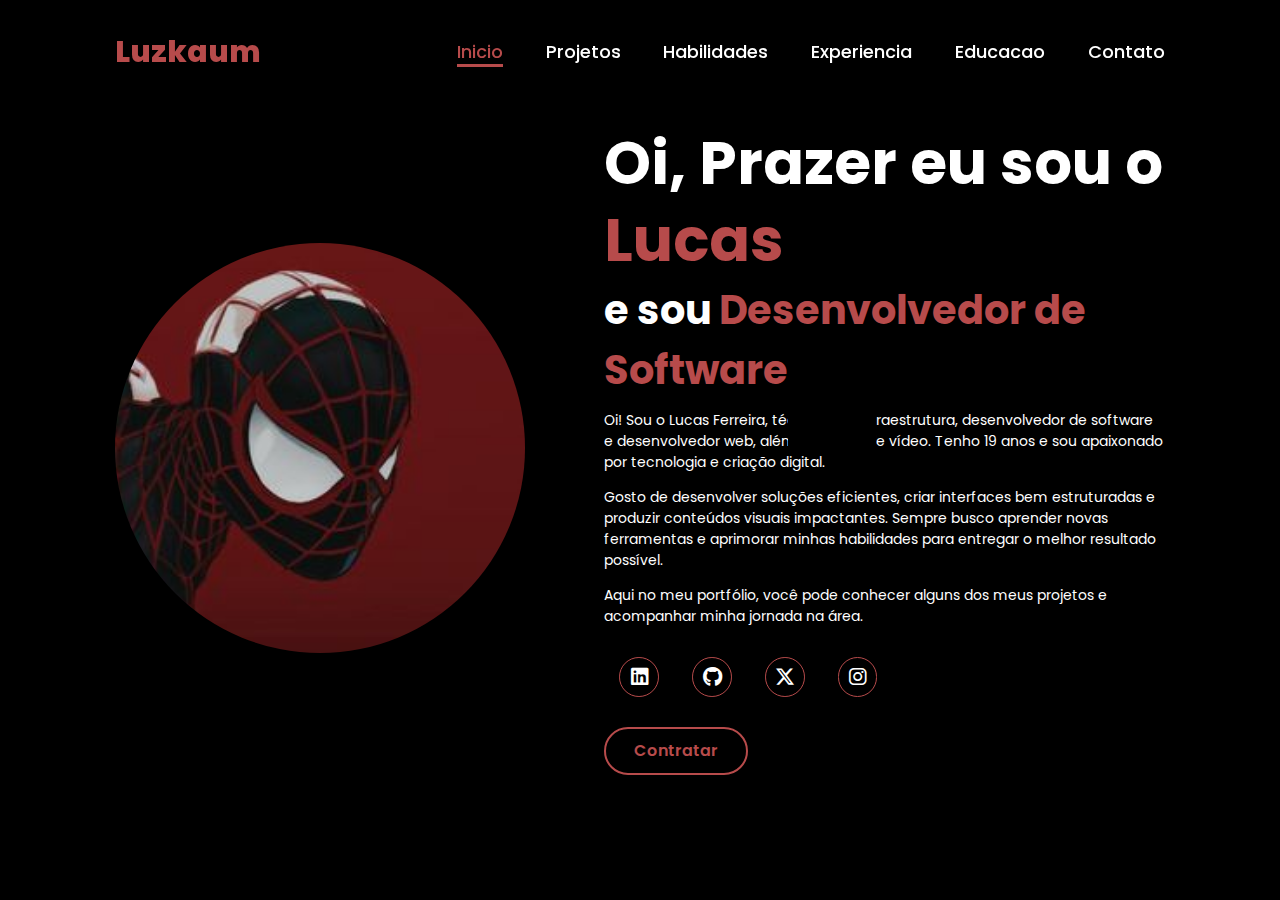
<file: index.html>
<!DOCTYPE html>
<html lang="en">
<head>
    <meta charset="UTF-8">
    <meta name="viewport" content="width=device-width, initial-scale=1.0">
    <link rel="stylesheet" href="https://cdnjs.cloudflare.com/ajax/libs/font-awesome/6.5.2/css/all.min.css">
    <title>Luzkaum Portifolio</title>
    <link rel="stylesheet" href="style.css">
</head>
<body>
    <header>
        <a href="#" class="icon">Luzkaum</a>

        <nav>
            <a href="#" class="active">Inicio</a>
            
            <a href="./Projetos.html">Projetos</a>
            <a href="./Habilidades.html">Habilidades</a>
            <a href="./Experiancia.html">Experiencia</a>
            <a href="./Educação.html">Educacao</a>
            <a href="./Contato.html">Contato</a>

        </nav>
    </header>

    <section class="home">
        <div class="home-img">
            <img src="main.jpg" alt="">
        </div>

        <div class="home-content">
            <h1>Oi, Prazer eu sou o <span>Lucas</span></h1>
            <h3 class="typing-text"> e sou<span></span></h3>
            <p>Oi! Sou o Lucas Ferreira, técnico em infraestrutura, desenvolvedor de software e desenvolvedor web,
                 além de editor de vídeo. Tenho 19 anos e sou apaixonado por tecnologia e criação digital.
                </p><br>
                <p>Gosto de desenvolver soluções eficientes, criar interfaces bem estruturadas e produzir conteúdos visuais impactantes. Sempre busco aprender novas ferramentas e aprimorar minhas habilidades para entregar o melhor resultado possível.</p><br>
                <p>Aqui no meu portfólio, você pode conhecer alguns dos meus projetos e acompanhar minha jornada na área.</p>
            <div class="social-icons">
                <a href="https://www.linkedin.com/in/luzkaum/"><i class="fa-brands fa-linkedin"></i></a>
                <a href="https://github.com/luzkaum"><i class="fa-brands fa-github"></i></a>
                <a href="https://x.com/luzkaum"><i class="fa-brands fa-x-twitter"></i></a>
                <a href="https://www.instagram.com/luzkaum/"><i class="fa-brands fa-instagram"></i></a>
            </div>

            <div>
                <a href="https://wa.me/41996682567" class="btn">Contratar</a>
            </div>
        
        </div>

    </section>


</body>
</html>
</file>
<file: style.css>
@import url(https://fonts.googleapis.com/css2?family=Poppins%3Awght%40100%3B200%3B300%3B400%3B500%3B600&display=swap%27%29%3B);

*{
    margin: 0;
    padding: 0;
    box-sizing: border-box;
    text-decoration: none;
    outline: none;
    font-family:'Poppins', sans-serif;
}

html{
    font-size: 62.25%;
}

body{
    width: 100%;
    height: 100%;
    overflow-x: hidden ;
    background-color: black;
    color: white;

}

header{
    margin-top: 20px;
    position: fixed;
    top: 0;
    left: 0;
    width: 100%;
    padding: 1rem 9%;
    background-color: transparent;
    filter: drop-shadow(10px);
    display: flex;
    justify-content: space-between;
    align-items: center;
    z-index: 100;


}

.icon{
    font-size: 3rem;
    color: #b74b4b;
    font-weight: 800;
    cursor: pointer;
    transition: 0.5s ease;
}

.icon:hover{
    transform: scale(1.1);
}

nav a{
    font-size: 1.8rem;
    color: white;
    margin-left: 4rem;
    font-weight: 500;
    transition: 0.3s ease;
    border-bottom: 3px solid transparent;

}


nav a:hover,
nav a.active{
    color: #b74b4b;
    border-bottom: 3px solid #b74b4b;


}

@media(max-width:995px){
 nav{
    position: absolute;
    display: none;
    top: 100%;
    right: 0;
    width: 40%;
    border-left: 3 solid #b74b4b;
    border-bottom-left-radius: 2rem;
    padding: 1rem solid;
    background-color: black;
    border-top: 0.1 solid rgba(0,0, 0, 1) ;

    
 }
 
 nav.active{
    display: block;
    font-size: 2rem;
    margin: 3rem 0;

}
nav a:hover, nav a.active{
    padding: 1rem;
    border-radius: 0.5rem;
    border-bottom: 0.5rem solid #b74b4b;
    

}
}

section{
    min-height: 100vh;
    padding: 5rem 9% 5rem
}

.home{
    display: flex;
    justify-content: center;
    align-items: center;
    gap: 8rem;
    background-color: black;

}

.home-content p{
    font-size: 1.4rem;
}

.home .home-content h1{
    font-size: 6rem;
    font-weight: 700;
    line-height: 1.3;

}

span{
    color: #b74b4b;
}

.home-content h3{
    font-size: 4rem;
    margin-bottom: 1rem;
    font-weight: 700;
}

.home-img{
    border-radius: 50%;
}

.home-img img{
    position: relative;
    width: 32vw;
    border-radius: 50%;
    box-shadow:  0 0 25px solid #b74b4b  ;
    cursor: pointer;
    transition: 0.2s linear;
}

.home-img img:hover{
    font-size: 1.8rem;
    font-weight: 500;

}

.social-icons a{
    display: inline-flex;
    justify-content: center;
    align-items: center;
    width: 4rem;
    height: 4rem;
    background-color: transparent;
    border:  0.2rem solid #b74b4b;
    font-size: 2rem;
    border-radius: 50%;
    margin: 3rem 1.5rem 3rem;
    transition: 0.3s ease;
    color: white;


}

.social-icons a:hover{
    color: black;
    transform: scale(1.3) translateY(-5px);
    background-color: #b74b4b;
    box-shadow: 0 0 25px #b74b4b
}

.btn{
    display: inline-block;
    padding: 1rem 2.8rem;
    background-color: black;
    border-radius: 4rem;
    font-size: 1.6rem;
    color: #b74b4b;
    letter-spacing: 0.3;
    font-weight: 600;
    border: 2px solid #b74b4b;
    cursor: pointer;
    transition: 0.3s ease;
}

.btn:hover{
    
    transform: scale3d(1.03);
    background-color: #b74b4b;
    box-shadow:0 0 25px #b74b4b;
    color: black;
}

.typing-text{
    font-size: 34px;
    font-weight: 600;
    min-width: 280px;

}

.typing-text span{
    position: relative;
}

.typing-text span::before{
    content: " Desenvolvedor de Software";
    color: #b74b4b;
    animation: words 17s infinite;
}

.typing-text span::after{
    content: "";
    background-color: black;
    position: absolute;
    width: calc(100% + 8px);
    height: 100%;
    border-left: 3px solid black;
    right: -8;
    animation: cursor 0.6s infinite;


}

@keyframes cursor{
    to{
        border-left: 3px solid #b74b4b;

    }
}

@keyframes words{
    0%,20%{
        content: " Desenvolvedor de Software";
    }

    21%,40%{
        content: " Tecnico em Infraestrutura";
    }

    41%, 60%{
        content: " Desenvolvedor Web";
    }
    61%,100%{
        content: " Editor de Video";
    }
   
}

@media (max-width: 1000px){
    .home{
        gap: 4px;
    }
}


@media (max-width:995px){
    .home{
      flex-direction: column;
      margin: 5rem 4rem;  

    }

    .home .home-content h3{
        font-size: 2.5rem;
    }

    .home-img img{
        width: 50vw;
    }


}
</file>
